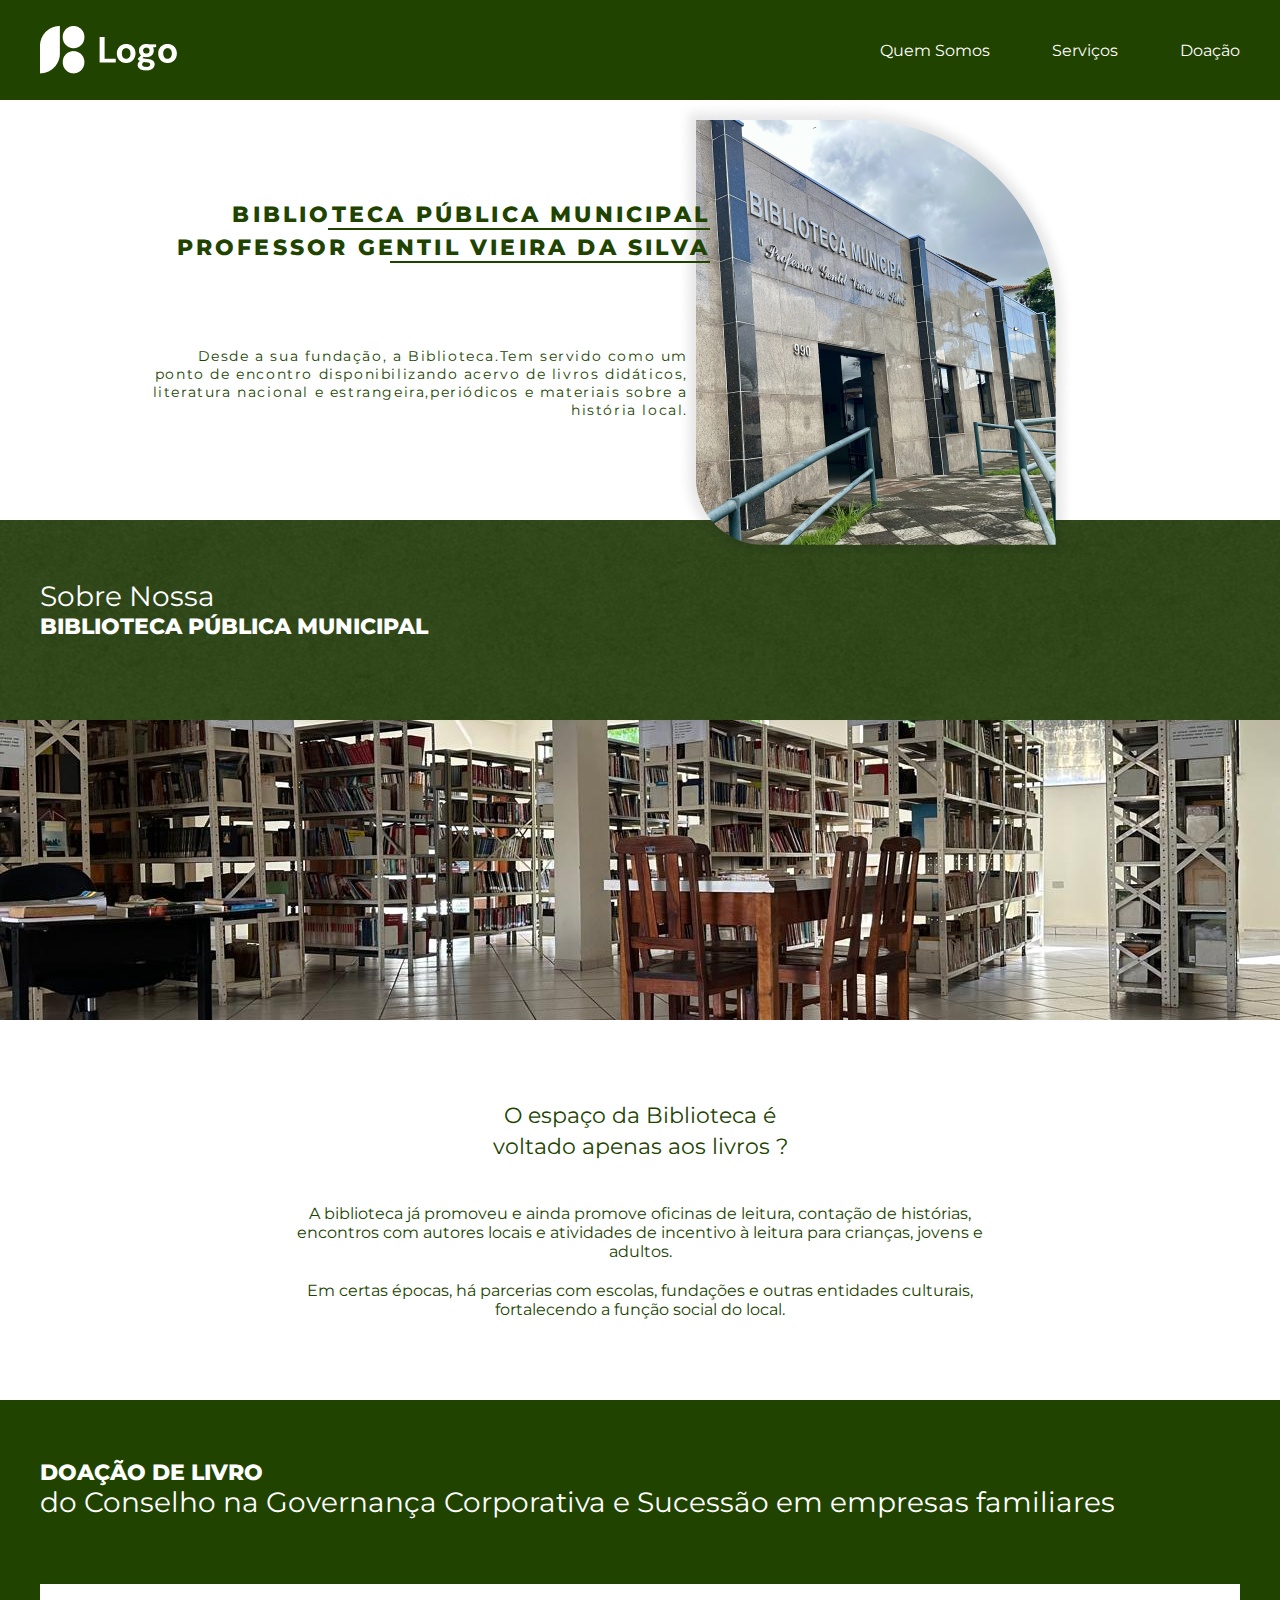
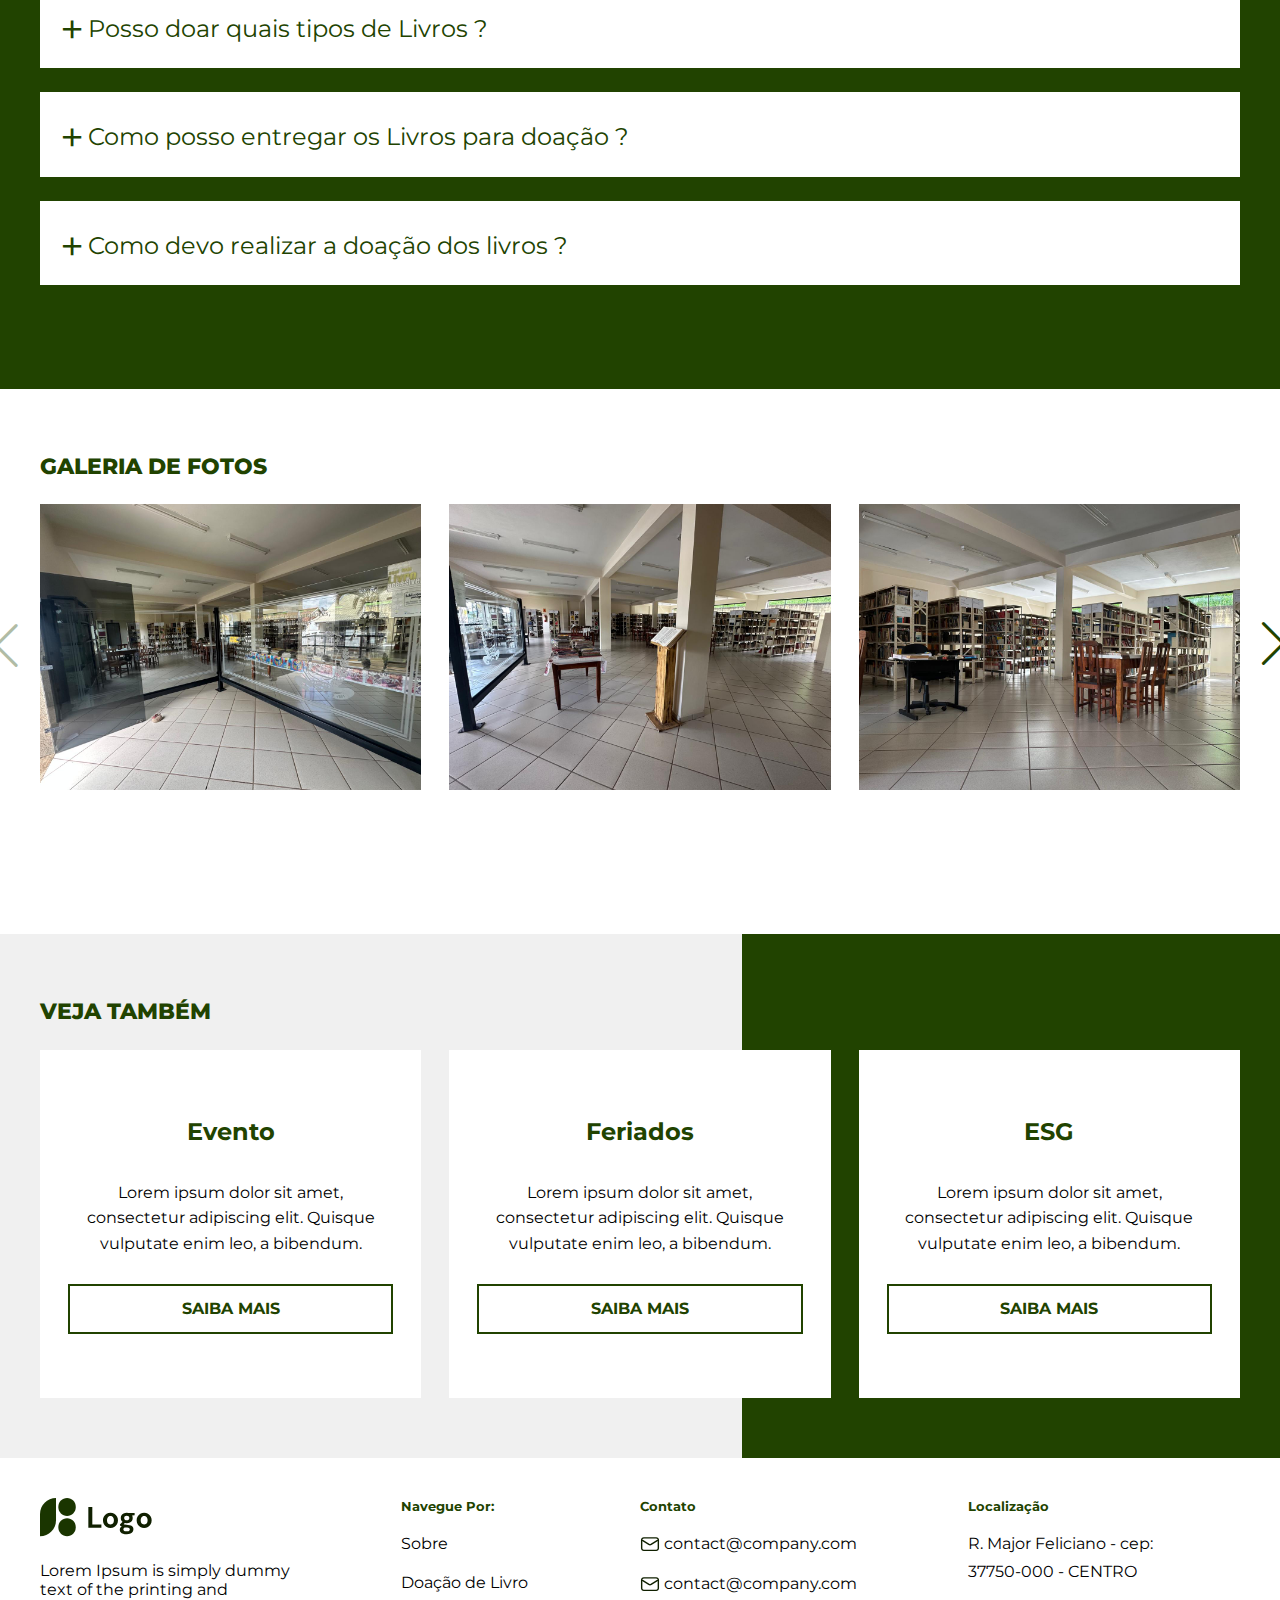
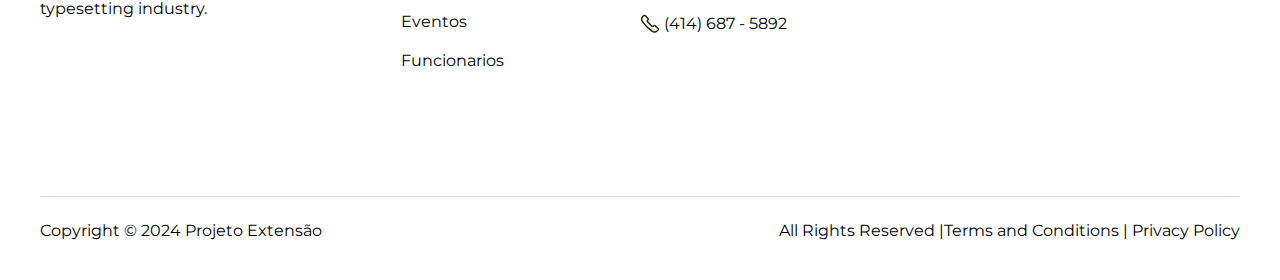
<file: LP-biblioteca/index.html>
<!DOCTYPE html>
<html lang="pt-BR">
<head>
    <meta charset="UTF-8">
    <meta name="viewport" content="width=device-width, initial-scale=1.0">
    <script src="https://apis.google.com/js/api.js"></script>
    <title>Biblioteca machado</title>
    <link rel="stylesheet" href="https://cdn.jsdelivr.net/npm/swiper@11/swiper-bundle.min.css">
    <link rel="stylesheet" href="style.css">
    <link rel="stylesheet" href="faq.css">
</head>
<body>
    <header >
        <div class="flex-container menu">
            <div class="logo_header">
                <a href="#">
                    <img src="assets/logo_generica.png" alt="logo generica">
                </a>
            </div>
            <ul class="list-items">
                <li><a id="menu01" href="#quem-somos">Quem Somos</a></li>
                <li><a id="menu02" href="#servicos">Serviços</a></li>
                <li><a id="menu03" href="#doacao">Doação</a></li>
            </ul>
        </div>
    </header>

    <section class="flex-container entrada-banner" id="quem-somos">
        <div class="text-apresentacao">
            <h2 class="titulo">BIBLIOTECA PÚBLICA MUNICIPAL</h2>
            <h2 class="titulo">PROFESSOR GENTIL VIEIRA DA SILVA</h2>
            <p>Desde a sua fundação, a Biblioteca.Tem servido como um ponto de encontro disponibilizando acervo de livros didáticos,
               literatura nacional e estrangeira,periódicos e materiais sobre a história local.</p>
        </div>

        <div class="image-banner">
            <img src="assets/BibliotecaHeader.png" alt="foto biblioteca">
        </div>
    </section>

    <section class="conteudo-green" id="servicos">
        <div class="flex-container">
        
        <h2 class="titulo"><p>Sobre Nossa</p>BIBLIOTECA PÚBLICA MUNICIPAL</h2>
        <p id="servicos_paragrafo"></p>
        </div>
    </section>

    <section class="conteudo-gray">

    

      <div class="image-conteudo">
        <img src="assets/closeEstantes.jpeg" alt="photo biblioteca">
      </div>
      

      <div class="flex-container">
        <div class="message-box message-box-reverse">
          <p class="titulo-conteudo">O espaço da Biblioteca é voltado apenas aos livros ?<b></b></p>
          <div class="conteudo-box">
            <p class="descricao-conteudo">A biblioteca já promoveu e ainda promove oficinas de leitura, contação de histórias, encontros com autores locais e atividades de incentivo à leitura para crianças, jovens e adultos.</p>
            <p class="descricao-conteudo">Em certas épocas, há parcerias com escolas, fundações e outras entidades culturais, fortalecendo a função social do local.</p>
          </div>
        </div>
      </div>


    </section>




    <section class="conteudo-green" id="servicos">
      <div class="flex-container">
      
      <h2 class="titulo">DOAÇÃO DE LIVRO<p>do Conselho na Governança Corporativa e Sucessão em empresas familiares</p></h2>

      <div class="faq-content">
        <div class="faq-question">
          <input id="q1" type="checkbox" class="panel">
          <div class="plus">+</div>
          <label for="q1" class="panel-title">Posso doar quais tipos de Livros ?</label>
          <div class="panel-content">A biblioteca está aberta para receber qualquer tipo de leitura sejam elas Gibis, Literatura Nacional ou Estrangeira,livros escolares, revistas, etc.</div>
        </div>
        
        <div class="faq-question">
          <input id="q2" type="checkbox" class="panel">
          <div class="plus">+</div>
          <label for="q2" class="panel-title">Como posso entregar os Livros para doação ?</label>
          <div class="panel-content">A única exigência é que os livros precisam estar em bom estado e legiveis, se for em 
            maior quantidade os livros precisam estar dentro de uma caixa.</div>
        </div>
        
        <div class="faq-question">
          <input id="q3" type="checkbox" class="panel">
          <div class="plus">+</div>
          <label for="q3" class="panel-title">Como devo realizar a doação dos livros ?</label>
          <div class="panel-content">No momento as doações só podem ser realizadas presencialmente os livros estando dentro da caixa devem ser deixados na "cadeira da doação" que se localiza logo na entrada  </div>
        </div>

      </div>


      </div>
    </section>

    <section class="conteudo-white">
      <div class="flex-container">
        <h2 class="titulo">GALERIA DE FOTOS</h2>
        <div class="swiper mySwiper">
          <div class="swiper-wrapper">
            <div class="swiper-slide"><img src="assets/img_slides/slide-03.jpeg" alt=""></div>
            <div class="swiper-slide"><img src="assets/img_slides/slide-02.jpeg" alt=""></div>
            <div class="swiper-slide"><img src="assets/img_slides/slide-04.jpeg" alt=""></div>
            <div class="swiper-slide"><img src="assets/img_slides/slide-05.jpeg" alt=""></div>
            <div class="swiper-slide"><img src="assets/img_slides/slide-06.jpeg" alt=""></div>
            <div class="swiper-slide"><img src="assets/img_slides/slide-08.jpeg" alt=""></div>
          </div>
        </div>
        <div class="swiper-button-prev"></div>
        <div class="swiper-button-next"></div>
      </div>
    </section>

    <section class="conteudo-white" id="eventos">
      <div class="flex-container">
      <h2 class="titulo">VEJA TAMBÉM</h2>
      <div class="flex-container-row">
        <div class="box-evento">
          <h2 class="titulo-evento">Evento</h2>
          <p class="texto-evento">Lorem ipsum dolor sit amet, consectetur adipiscing elit. Quisque vulputate enim leo, a bibendum.</p>
          <a href="#" target="_blank" class="evento-saiba-mais">SAIBA MAIS</a>
        </div>
        <div class="box-evento">
          <h2 class="titulo-evento">Feriados</h2>
          <p class="texto-evento">Lorem ipsum dolor sit amet, consectetur adipiscing elit. Quisque vulputate enim leo, a bibendum.</p>
          <a href="#" target="_blank" class="evento-saiba-mais">SAIBA MAIS</a>
        </div>
        <div class="box-evento">
          <h2 class="titulo-evento">ESG</h2>
          <p class="texto-evento">Lorem ipsum dolor sit amet, consectetur adipiscing elit. Quisque vulputate enim leo, a bibendum.</p>
          <a href="#" target="_blank" class="evento-saiba-mais">SAIBA MAIS</a>
        </div>
      </div>
      </div>
    </section>


    <footer>
        <div class="footer flex-container">
    
          <div class="main-area">
    
            <div class="left">

              <div class="item">

                <div class="logo-footer">
                  <a href="#">
                    <svg width="114" height="39" viewBox="0 0 114 39" fill="none" xmlns="http://www.w3.org/2000/svg">
                      <path d="M48.3403 29.6602V9.03629H52.3178V26.5666H61.3923V29.6602H48.3403ZM70.4277 30.0137C69.0331 30.0137 67.7662 29.6896 66.627 29.0414C65.4878 28.3933 64.5842 27.4897 63.9164 26.3309C63.2682 25.172 62.9442 23.8462 62.9442 22.3534C62.9442 20.841 63.2781 19.5152 63.9459 18.376C64.6137 17.2171 65.5074 16.3136 66.627 15.6654C67.7662 15.0172 69.0429 14.6931 70.4571 14.6931C71.8713 14.6931 73.1481 15.0172 74.2873 15.6654C75.4265 16.3136 76.3202 17.2171 76.9684 18.376C77.6362 19.5152 77.9701 20.841 77.9701 22.3534C77.9701 23.8658 77.6362 25.2015 76.9684 26.3603C76.3006 27.4996 75.397 28.3933 74.2578 29.0414C73.1186 29.6896 71.8419 30.0137 70.4277 30.0137ZM70.4277 26.596C71.0759 26.596 71.6553 26.4389 72.166 26.1246C72.6963 25.8104 73.1186 25.339 73.4329 24.7104C73.7471 24.0819 73.9043 23.2962 73.9043 22.3534C73.9043 21.4106 73.7471 20.6249 73.4329 19.9964C73.1186 19.3679 72.6963 18.8965 72.166 18.5822C71.6553 18.2679 71.0857 18.1108 70.4571 18.1108C69.8482 18.1108 69.2786 18.2679 68.7483 18.5822C68.218 18.8965 67.7957 19.3679 67.4814 19.9964C67.1671 20.6249 67.01 21.4106 67.01 22.3534C67.01 23.2962 67.1671 24.0819 67.4814 24.7104C67.7957 25.339 68.2082 25.8104 68.7188 26.1246C69.2492 26.4389 69.8188 26.596 70.4277 26.596ZM86.7297 36.2893C85.3352 36.2893 84.1076 36.1125 83.0469 35.7589C82.0059 35.425 81.2006 34.9143 80.631 34.2269C80.0613 33.559 79.7765 32.7243 79.7765 31.7225C79.7765 31.0547 79.9533 30.4164 80.3069 29.8075C80.6604 29.2182 81.1711 28.6781 81.8389 28.187C82.5264 27.696 83.371 27.2737 84.3727 26.9201L85.8459 28.8941C84.962 29.1888 84.3236 29.5521 83.9308 29.9842C83.5379 30.4164 83.3415 30.8779 83.3415 31.369C83.3415 31.8011 83.4888 32.1645 83.7835 32.4591C84.0781 32.7537 84.4807 32.9796 84.9914 33.1368C85.5218 33.2939 86.1012 33.3725 86.7297 33.3725C87.3583 33.3725 87.8984 33.2939 88.3502 33.1368C88.8019 32.9796 89.1555 32.7537 89.4108 32.4591C89.6662 32.1645 89.7938 31.8109 89.7938 31.3985C89.7938 30.8878 89.6073 30.4753 89.2341 30.161C88.8805 29.8468 88.1538 29.6503 87.0538 29.5718C86.0717 29.4932 85.1879 29.3754 84.4022 29.2182C83.6362 29.0611 82.9585 28.8843 82.3693 28.6879C81.7996 28.4915 81.3086 28.2656 80.8961 28.0102C80.5033 27.7549 80.1792 27.4996 79.9239 27.2442V26.5666L83.0764 23.2078L85.6985 24.1212L82.1925 27.7451L83.3121 25.8595C83.5281 25.9773 83.7344 26.0854 83.9308 26.1836C84.1468 26.2818 84.412 26.3702 84.7263 26.4487C85.0405 26.5273 85.4432 26.6059 85.9342 26.6844C86.4449 26.7434 87.0735 26.8121 87.8199 26.8907C89.1162 26.9889 90.1769 27.2246 91.0018 27.5978C91.8464 27.971 92.4553 28.462 92.8285 29.0709C93.2213 29.6798 93.4178 30.4262 93.4178 31.3101C93.4178 32.1547 93.1821 32.9502 92.7107 33.6965C92.2392 34.4626 91.5027 35.0813 90.501 35.5527C89.5189 36.0437 88.2618 36.2893 86.7297 36.2893ZM86.7592 25.3291C85.5218 25.3291 84.4513 25.0934 83.5478 24.622C82.6639 24.1506 81.9764 23.5123 81.4854 22.707C81.014 21.9017 80.7783 21.008 80.7783 20.0259C80.7783 19.0438 81.014 18.1501 81.4854 17.3448C81.9764 16.5395 82.6639 15.9011 83.5478 15.4297C84.4513 14.9386 85.5218 14.6931 86.7592 14.6931C87.9966 14.6931 89.0573 14.9386 89.9412 15.4297C90.8447 15.9011 91.5321 16.5395 92.0035 17.3448C92.475 18.1501 92.7107 19.0438 92.7107 20.0259C92.7107 21.008 92.475 21.9017 92.0035 22.707C91.5321 23.5123 90.8447 24.1506 89.9412 24.622C89.0573 25.0934 87.9966 25.3291 86.7592 25.3291ZM86.7592 22.3534C87.5056 22.3534 88.1145 22.157 88.5859 21.7642C89.0769 21.3713 89.3224 20.7919 89.3224 20.0259C89.3224 19.2795 89.0769 18.7099 88.5859 18.317C88.1145 17.9242 87.5056 17.7278 86.7592 17.7278C85.9932 17.7278 85.3646 17.9242 84.8736 18.317C84.4022 18.7099 84.1665 19.2795 84.1665 20.0259C84.1665 20.7919 84.4022 21.3713 84.8736 21.7642C85.3646 22.157 85.9932 22.3534 86.7592 22.3534ZM89.1457 17.8162L88.4975 15.0467H94.6257V17.3448L89.1457 17.8162ZM104.12 30.0137C102.725 30.0137 101.458 29.6896 100.319 29.0414C99.1799 28.3933 98.2764 27.4897 97.6086 26.3309C96.9604 25.172 96.6363 23.8462 96.6363 22.3534C96.6363 20.841 96.9702 19.5152 97.638 18.376C98.3059 17.2171 99.1996 16.3136 100.319 15.6654C101.458 15.0172 102.735 14.6931 104.149 14.6931C105.564 14.6931 106.84 15.0172 107.979 15.6654C109.119 16.3136 110.012 17.2171 110.661 18.376C111.328 19.5152 111.662 20.841 111.662 22.3534C111.662 23.8658 111.328 25.2015 110.661 26.3603C109.993 27.4996 109.089 28.3933 107.95 29.0414C106.811 29.6896 105.534 30.0137 104.12 30.0137ZM104.12 26.596C104.768 26.596 105.347 26.4389 105.858 26.1246C106.388 25.8104 106.811 25.339 107.125 24.7104C107.439 24.0819 107.596 23.2962 107.596 22.3534C107.596 21.4106 107.439 20.6249 107.125 19.9964C106.811 19.3679 106.388 18.8965 105.858 18.5822C105.347 18.2679 104.778 18.1108 104.149 18.1108C103.54 18.1108 102.971 18.2679 102.44 18.5822C101.91 18.8965 101.488 19.3679 101.174 19.9964C100.859 20.6249 100.702 21.4106 100.702 22.3534C100.702 23.2962 100.859 24.0819 101.174 24.7104C101.488 25.339 101.9 25.8104 102.411 26.1246C102.941 26.4389 103.511 26.596 104.12 26.596Z" fill="#102000"/>
                      <path d="M0 16.0207C0 7.17272 7.17273 0 16.0207 0V22.1307C16.0207 30.9787 8.848 38.1514 0 38.1514V16.0207Z" fill="#1A3500"/>
                      <path d="M18.3447 8.70553C18.3447 3.8976 22.2423 0 27.0503 0C31.8582 0 35.7558 3.8976 35.7558 8.70553V9.20816C35.7558 14.0161 31.8582 17.9137 27.0503 17.9137C22.2423 17.9137 18.3447 14.0161 18.3447 9.20816V8.70553Z" fill="#1A3500"/>
                      <path d="M18.3447 28.9433C18.3447 24.1353 22.2423 20.2377 27.0503 20.2377C31.8582 20.2377 35.7558 24.1353 35.7558 28.9433V29.4459C35.7558 34.2538 31.8582 38.1514 27.0503 38.1514C22.2423 38.1514 18.3447 34.2538 18.3447 29.4459V28.9433Z" fill="#1A3500"/>
                      </svg>
                      
                  </a>
                </div>
                <ul>
                  <li class="descricao-curta">
                    <a href="#">Lorem Ipsum is simply dummy text of the printing and typesetting industry.</a>
                  </li>
                </ul>
              </div>
    
              <div class="item">
                <h5>Navegue Por:</h5>
                <ul>
                  <li>
                    <a href="#">Sobre</a>
                  </li>
                  <li>
                    <a href="#">Doação de Livro</a>
                  </li>
                  <li>
                    <a href="#">Eventos</a>
                  </li>
                  <li>
                    <a href="#">Funcionarios</a>
                  </li>
                </ul>
              </div>
    
              <div class="item">
                <h5>Contato</h5>
                <ul>
                  <li>
                    <a href="http://" target="_blank" rel="noopener noreferrer">
                      <svg width="20" height="20" viewBox="0 0 20 20" fill="none" xmlns="http://www.w3.org/2000/svg"><path d="M18.3334 5.94958V14.2829C18.3334 14.8355 18.1139 15.3654 17.7232 15.7561C17.3325 16.1468 16.8026 16.3663 16.2501 16.3663H3.75008C3.19755 16.3663 2.66764 16.1468 2.27694 15.7561C1.88624 15.3654 1.66675 14.8355 1.66675 14.2829V5.94958" stroke="#102000" stroke-width="1.4" stroke-linecap="round" stroke-linejoin="round"/><path d="M18.3334 5.94961C18.3334 5.39707 18.1139 4.86717 17.7232 4.47647C17.3325 4.08577 16.8026 3.86627 16.2501 3.86627H3.75008C3.19755 3.86627 2.66764 4.08577 2.27694 4.47647C1.88624 4.86717 1.66675 5.39707 1.66675 5.94961L8.89591 10.4635C9.22702 10.6704 9.60962 10.7802 10.0001 10.7802C10.3905 10.7802 10.7731 10.6704 11.1042 10.4635L18.3334 5.94961Z" stroke="#102000" stroke-width="1.4" stroke-linecap="round" stroke-linejoin="round"/></svg>
                      <span>contact@company.com</span>
                    </a>
                  </li>
                  <li>
                    <a href="http://" target="_blank" rel="noopener noreferrer">
                    <svg width="20" height="20" viewBox="0 0 20 20" fill="none" xmlns="http://www.w3.org/2000/svg"><path d="M18.3334 5.94958V14.2829C18.3334 14.8355 18.1139 15.3654 17.7232 15.7561C17.3325 16.1468 16.8026 16.3663 16.2501 16.3663H3.75008C3.19755 16.3663 2.66764 16.1468 2.27694 15.7561C1.88624 15.3654 1.66675 14.8355 1.66675 14.2829V5.94958" stroke="#102000" stroke-width="1.4" stroke-linecap="round" stroke-linejoin="round"/><path d="M18.3334 5.94961C18.3334 5.39707 18.1139 4.86717 17.7232 4.47647C17.3325 4.08577 16.8026 3.86627 16.2501 3.86627H3.75008C3.19755 3.86627 2.66764 4.08577 2.27694 4.47647C1.88624 4.86717 1.66675 5.39707 1.66675 5.94961L8.89591 10.4635C9.22702 10.6704 9.60962 10.7802 10.0001 10.7802C10.3905 10.7802 10.7731 10.6704 11.1042 10.4635L18.3334 5.94961Z" stroke="#102000" stroke-width="1.4" stroke-linecap="round" stroke-linejoin="round"/></svg>
                    <span>contact@company.com</span>
                    </a>
                  </li>
                  <li>
                    <a href="">
                      <svg width="20" height="20" viewBox="0 0 20 20" fill="none" xmlns="http://www.w3.org/2000/svg"><path d="M12.2517 17.3852L12.2608 17.3915C13.0478 17.8927 13.9823 18.1103 14.9097 18.0084C15.8372 17.9066 16.7022 17.4913 17.3617 16.8314L17.9346 16.2584C18.0616 16.1315 18.1623 15.9809 18.231 15.815C18.2998 15.6492 18.3351 15.4715 18.3351 15.292C18.3351 15.1125 18.2998 14.9347 18.231 14.7689C18.1623 14.6031 18.0616 14.4524 17.9346 14.3255L15.5181 11.9108C15.3912 11.7838 15.2405 11.6831 15.0747 11.6144C14.9089 11.5457 14.7311 11.5103 14.5516 11.5103C14.3721 11.5103 14.1944 11.5457 14.0286 11.6144C13.8627 11.6831 13.7121 11.7838 13.5852 11.9108C13.329 12.1669 12.9815 12.3108 12.6192 12.3108C12.2569 12.3108 11.9094 12.1669 11.6532 11.9108L7.78926 8.04592C7.53311 7.7897 7.38922 7.44223 7.38922 7.07993C7.38922 6.71763 7.53311 6.37017 7.78926 6.11394C7.91623 5.98706 8.01695 5.8364 8.08566 5.67057C8.15438 5.50474 8.18975 5.327 8.18975 5.1475C8.18975 4.968 8.15438 4.79026 8.08566 4.62443C8.01695 4.4586 7.91623 4.30794 7.78926 4.18105L5.3736 1.76631C5.11738 1.51017 4.76991 1.36627 4.40762 1.36627C4.04532 1.36627 3.69785 1.51017 3.44163 1.76631L2.86777 2.33926C2.20792 2.9989 1.79286 3.86391 1.69117 4.79137C1.58948 5.71884 1.80725 6.65324 2.30849 7.44018L2.31396 7.44929C4.96114 11.3659 8.33458 14.7387 12.2517 17.3852V17.3852Z" stroke="#102000" stroke-width="1.4" stroke-linecap="round" stroke-linejoin="round"/></svg>
                      <span>(414) 687 - 5892</span>
                    </a>
                  </li>

                </ul>
              </div>
    
              <div class="item">
                <h5>Localização</h5>
                <ul>
                  <li class="endereço">
                    <a href="https://maps.app.goo.gl/Hp5pM3t5QGU6Gw9Y9" target="_blank">R. Major Feliciano - cep: 37750-000 - CENTRO</a>
                  </li>
                  <li>
                    <iframe src="https://www.google.com/maps/embed?pb=!1m18!1m12!1m3!1d275.5715759875103!2d-45.9195707289997!3d-21.67807468417645!2m3!1f0!2f0!3f0!3m2!1i1024!2i768!4f13.1!3m3!1m2!1s0x94ca135c21c06243%3A0x7a2ce747d1b0a902!2sR.%20Maj.%20Feliciano%20-%20Machado%2C%20MG%2C%2037750-000!5e0!3m2!1spt-BR!2sbr!4v1732142044905!5m2!1spt-BR!2sbr" width="272" height="158" style="border:0;" allowfullscreen="" loading="lazy" referrerpolicy="no-referrer-when-downgrade"></iframe>
                  </li>
                </ul>
              </div>
    
            </div>
    
          </div>
    
          <div class="copy">
            <div class="text">
              <span>Copyright © 2024 Projeto Extensão</span><p>All Rights Reserved |Terms and Conditions | Privacy Policy</p>
            </div>
          </div>
    
        </div>
    </footer>


    <script src="conection.js"></script>
    <script src="https://cdn.jsdelivr.net/npm/swiper@11/swiper-bundle.min.js"></script>
    <script src="script.js"></script>
    
</body>
</html>
</file>
<file: LP-biblioteca/style.css>
@import url('https://fonts.googleapis.com/css2?family=Montserrat:ital,wght@0,100..900;1,100..900&display=swap');

*{
    margin: 0;
    padding: 0;
    font-family: "Montserrat", 'Open Sans', sans-serif;
}

:root {
    --color-principal: #214300;
    --color-white: #fff;
    --color-black: #000;
    --color-grey: #F3F3F3;
  }

html{
    scroll-behavior: smooth;
}

ul{
    list-style: none;
    margin: 0;
    padding: 0;
}

ul li a{
    text-decoration: none;
}

div img{
    display: block;
    width: 100%;
}

.flex-container{
    display: flex;
    max-width: 1200px;
    margin: auto;
    width: 100%;
    min-width: 220px;
    justify-content: center;
}

.flex-container-row{
    display: flex;
    max-width: 1200px;
    margin: auto;
    width: 100%;
    min-width: 220px;
    justify-content: center;
    flex-direction: row;
}

header{
    background-color: var(--color-principal);
    height: 100px;
    display: flex;
    align-items: center;
    color: #fff;
    justify-content: center;
}

header .list-items{
    display: flex;
    max-width: 360px;
    width: 100%;
    justify-content: space-between;
    align-items: center;
    gap: 20px;
}

.logo_header{
    display: flex;
    align-items: center;
}   
.list-items li a{
    color: #fff;
}

header .menu{
    gap: 20px;
    margin: 0 40px;
    justify-content: space-between;
}

header .menu li{
    text-align: center;
}



.entrada-banner{
    align-items: center;
    justify-content: left;
}


.entrada-banner h2{
    color: var(--color-principal);
    max-width: 750px;
    text-align: end;
    letter-spacing: .2rem;
    position: relative;
}

.entrada-banner h2 {
    color: var(--color-principal);
    max-width: 850px;
    text-align: end;
    letter-spacing: 0.2rem;
    position: relative;
    padding-bottom: 6px;
}

.entrada-banner h2.titulo::after {
    content: '';
    position: absolute;
    bottom: 4px;
    right: 0;
    width: 80%;
    height: 2px;
    background-color: var(--color-principal);
}

.entrada-banner h2.titulo:last-of-type::after {
    width: 60%;
}

.entrada-banner p{
    color: var(--color-principal);
    letter-spacing: .1rem;
    font-size: 16px;
    text-align: end;
    margin-top: 80px;
    position: relative;
    right: 40px;
    max-width: 600px;
}

.text-apresentacao {
    display: flex;
    flex-direction: column;
    align-items: flex-end;
    z-index: 1;
}

.titulo{
    font-size: 34px;
    font-weight: 800;
    color: var(--color-principal);
}

.titulo p{
    font-size: 28px;
    font-weight: 400;
}

.image-banner{
    height: 420px;
    position: relative;
    right: 34px;
}

.conteudo-green{
    background: var(--color-principal) url("assets/background-verde.png") repeat fixed center;
    background-color: var(--color-principal);
    color: #fff;
}

.conteudo-green .flex-container, .conteudo-white .flex-container{
    flex-direction: column;
    gap: 20px;
    line-height: 1.6;
    font-size: 16px;
}

#servicos, .conteudo-white{
    padding: 120px 40px;
}

#servicos .titulo{
    color: #fff;
    line-height: 1.2;
}

footer{
    padding: 40px;
}

.footer.flex-container{
    display: flex;
    flex-direction: column;
    justify-content: space-between;
}

.footer .main-area{
    width: 100%;
}

.footer .copy{
    border-top: 1px solid #D9DBE9;
    padding-top: 24px;
    margin-top: 24px;
    width: 100%;
}

.footer .copy .text{
    display: flex;
    justify-content: space-between;
    width: 100%;
}

footer .left{
    display: flex;
    justify-content: space-between;
    
}

footer .left ul li a{
    margin-bottom: 20px;
    display: flex;
    gap: 4px;
    align-items: center;
}

footer .left h5{
    color: var(--color-principal);
    margin-bottom: 20px;
}

footer .left a{
    text-decoration: none;
    color: #000;
}

footer .left .endereço{
    max-width: 200px;
    line-height: 28px;
    position: relative;
    top: -4px;
}

.logo-footer{
    max-width: 112px;
    width: auto;
    height: auto;
}

.descricao-curta{
    width: 250px;
    margin-top: 20px;
}

#eventos{
    background-color: #D9DBE9;
    background: linear-gradient(90deg,#f0f0f0 58%, var(--color-principal) 42%);
}

#eventos .flex-container-row{
    gap: 28px;
    justify-content: space-between;
}

.box-evento{
    background-color: #fff;
    padding: 30px;
    width: auto;
    height: 100%;
    min-height: 288px;
    display: flex;
    flex-direction: column;
    align-items: center;
    justify-content: center;
    text-align: center;
    gap: 28px;
    max-width: 100vh;
}


.box-evento .titulo-evento{
    font-size: 24px;
    font-weight: 700;
    color:var(--color-principal);
}

.box-evento .texto-evento{
    font-size: 16px;
}
    
.box-evento .evento-saiba-mais{
    border: 2px solid var(--color-principal);
    padding: 10px 0;
    width: 100%;
    background-color: unset;
    font-weight: 700;
    color: var(--color-principal);
    text-decoration: unset;
}


.conteudo-gray{
    background: linear-gradient(180deg,var(--color-grey) 58%, #EAEAEA 42%);
    max-height: 1040px;
}

.message-box{
    display: flex;
    background-color: #fff; 
    color: var(--color-principal);
    padding: 60px;
    justify-content: space-evenly;
    gap: 40px;
    align-items: center;
    width: 980px;
    margin: 0 auto;
    position: relative;
    top: -40px;
    color: var(--color-principal);
 }
 
 .message-box .titulo-conteudo{
     max-width: 360px;
     width: 100%;
     text-align: right;
     font-size: 32px;
     line-height: 1.4;
 }
 
 .conteudo-box{
     display: flex;
     flex-direction: column;
     justify-content: center;
     gap: 20px;
     font-size: 16px;
 }

 .message-box-reverse{
    flex-direction: column;
    align-items: flex-start;
    color: var(--color-principal);
    position: relative;
    top: -400px;
    left: -135px;
    height: 400px;
    max-width: 700px;

 }

 .message-box-reverse .titulo-conteudo{
    text-align: left;
 }

 .image-conteudo{
    max-width: 780px;
    margin: 52px 0 0 auto;
 }

 .image-conteudo img{
    border-radius: 25% 0 25% 0;
 }

 @media (min-width:1080px) and (max-width:1280px) {
    .titulo{
        font-size: 22px;
    }

    .entrada-banner{
        justify-content: center;
    }

    #servicos, .conteudo-white {
        padding: 60px 40px;
    }

    .entrada-banner p {
        font-size: 14px;
        right: 22px;
        max-width: 540px;
    }

}


/*Resposive */
@media (max-width:1080px){

    .titulo{
        font-size: 22px;
    }

    .entrada-banner{
        flex-direction: column-reverse;
    }

    .entrada-banner p{
        margin-top: 14px;
    }

    .entrada-banner h2.titulo::after{
        display: none;
    }

    .text-apresentacao{
        margin: 40px;
        align-items: center;
    }

    .image-banner{
        position: unset;
        max-width: 280px;
        height: 100%;
    }

    .flex-container-row{
        flex-direction: column;
    }

    .text-apresentacao h2, .text-apresentacao p{
        justify-content: center;
        text-align: center;
    }

    .text-apresentacao p{
        position: unset;
    }

    #servicos, .conteudo-white {
        padding: 40px 40px;
    }

    footer .left{
        flex-direction: column;
    }
}

@media (max-width:1280px){

    .message-box {
        padding: 40px;
        width: 100%;
        margin: 0 auto;
        top: 0;
    }
    
    .message-box .titulo-conteudo{
        font-size:22px;
    }
    
    .message-box-reverse{
        left: 0;
        /* top: 0; */
        gap: 0;
        max-height: 300px;
    }
    
    .conteudo-gray {
        max-height: 100%;
        background: #fff;
    }
        
    .message-box {
        text-align:center;
        flex-direction:column;
        align-items: center;
    }
    
    .message-box .titulo-conteudo{
        text-align:center;
    }
    
    .image-conteudo {
        max-width: 100%;
        margin: 0 auto;
    }
    
    .image-conteudo img {
        border-radius: 0px;
        max-height: 300px;
        object-fit: cover;
    }
}

.swiper {
    width: 100%;
    height: 100%;
    }
.swiper-slide {
  text-align: center;
  font-size: 18px;
  background: #fff;
  display: flex;
  justify-content: center;
  align-items: center;
}
.swiper-slide img {
  display: block;
  width: 100%;
  height: 100%;
  object-fit: cover;
}
.swiper-button-next, .swiper-button-prev{
    color: var(--color-principal);
    position: relative;
}
.swiper-button-next{
    top: -208px;
    right: calc(-100% - 20px);
}
.swiper-button-prev{
    top: -164px;
    left: -47px;
}

@media (max-width: 820px) {
    .swiper-button-next{
        top: -188px;
        right: calc(-100% - 8px);
    }
    .swiper-button-prev{
        top: -146px;
        left: -34px;
    }
}
</file>
<file: LP-biblioteca/faq.css>
.faq-header{
    font-size: 42px;
    border-bottom: 1px dotted #ccc;
    padding: 24px;
  }
  
  .faq-content {
    margin: 44px auto;
    display: flex;
    gap: 24px;
    flex-direction: column;
  }
  
  .faq-question {
    padding: 20px 0;
    background-color: #fff;
    color: var(--color-principal);
  }
  
  .panel-title {
    font-size: 24px;
    width: 75%;
    max-width: 100vh;
    position: relative;
    margin: 0;
    padding: 6px 10px 0 48px;
    display: block;
    cursor: pointer;
  }
  
  .panel-content {
    font-size: 20px;
    padding: 0px 14px;
    margin: 0 40px;
    height: 0;
    overflow: hidden;
    z-index: -1;
    position: relative;
    opacity: 0;
    -webkit-transition: .4s ease;
    -moz-transition: .4s ease;
    -o-transition: .4s ease;
    transition: .4s ease;
  }
  
  .panel:checked ~ .panel-content{
    height: auto;
    opacity: 1;
    padding: 14px;
    z-index: 1;
  }
  
  .plus {
    position: absolute;
    margin-left: 20px;
    margin-top: 4px;
    z-index: 5;
    font-size: 42px;
    line-height: 100%;
    -webkit-user-select: none;    
    -moz-user-select: none;
    -ms-user-select: none;
    -o-user-select: none;
    user-select: none;
    -webkit-transition: .2s ease;
    -moz-transition: .2s ease;
    -o-transition: .2s ease;
    transition: .2s ease;
  }
  
  .panel:checked ~ .plus {
    -webkit-transform: rotate(45deg);
    -moz-transform: rotate(45deg);
    -o-transform: rotate(45deg);
    transform: rotate(45deg);
  }
  
  .panel {
    display: none;
  }
</file>
